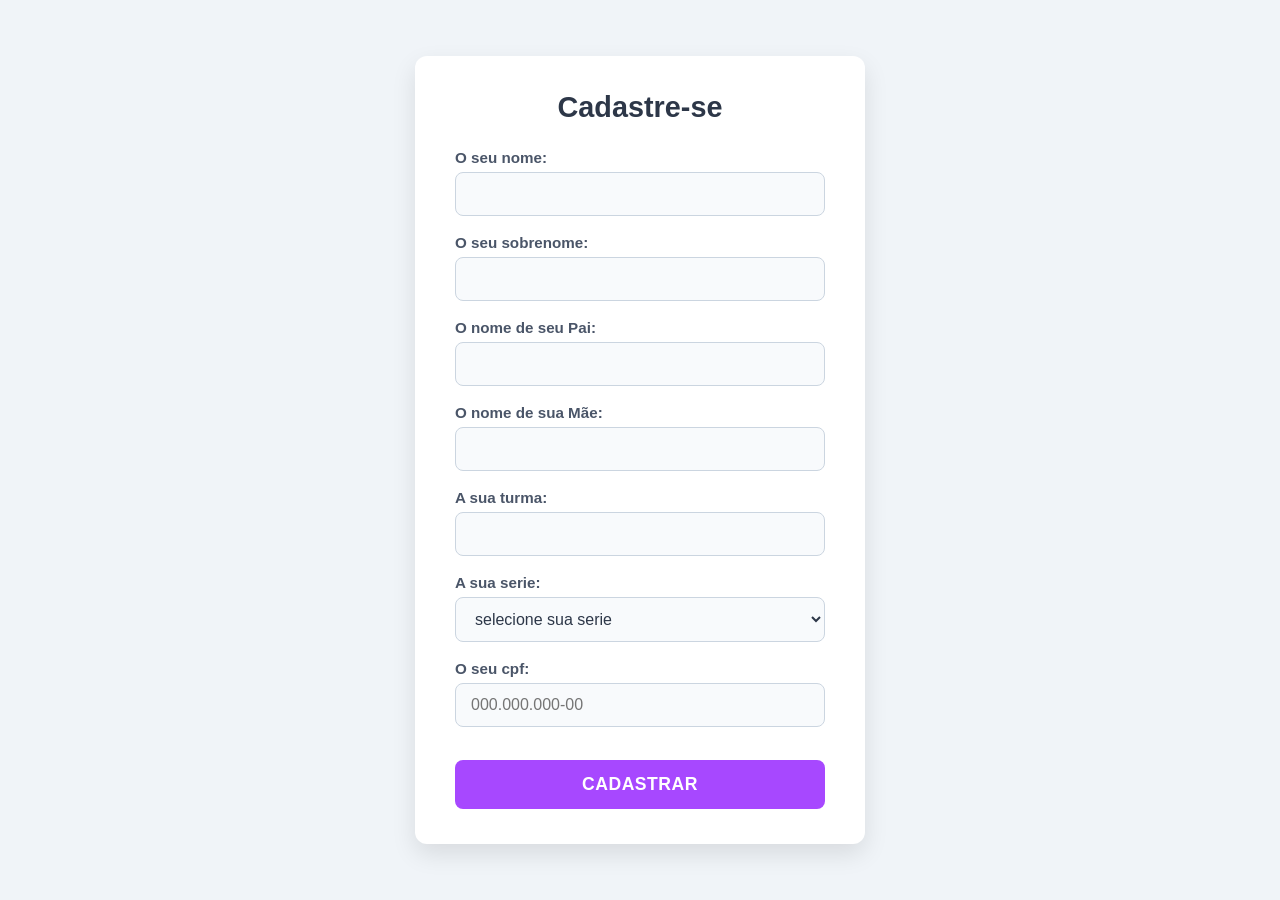
<file: atv do anderson/index.html>
<!DOCTYPE html>
<html lang="en">
<head>
    <meta charset="UTF-8">
    <meta name="viewport" content="width=device-width, initial-scale=1.0">
    <title>Document</title>

    <style>
        /* Reseta as margens e define o box-sizing */
        * {
            box-sizing: border-box;
            margin: 0;
            padding: 0;
        }

        /* Estilo do corpo da página (Fundo e centralização) */
        body {
            font-family: 'Segoe UI', Tahoma, Geneva, Verdana, sans-serif;
            background-color: #f0f4f8;
            display: flex;
            justify-content: center;
            align-items: center;
            min-height: 100vh; /* Ocupa 100% da altura da tela */
            padding: 20px;
        }

        /* Caixa principal do formulário */
        .container {
            background-color: #ffffff;
            padding: 35px 40px;
            border-radius: 12px;
            box-shadow: 0 10px 25px rgba(0, 0, 0, 0.1);
            width: 100%;
            max-width: 450px;
        }

        /* Título */
        .container h2 {
            text-align: center;
            color: #2d3748;
            margin-bottom: 25px;
            font-size: 1.8rem;
        }

        /* Div que engloba a label e o input */
        .campo {
            display: flex;
            flex-direction: column;
            margin-bottom: 18px;
        }

        /* Estilo dos textos descritivos */
        .campo label {
            font-weight: 600;
            margin-bottom: 6px;
            color: #4a5568;
            font-size: 0.95rem;
        }

        /* Estilo das caixas de texto e seleção */
        .campo input,
        .campo select {
            padding: 12px 15px;
            border: 1px solid #cbd5e0;
            border-radius: 8px;
            font-size: 1rem;
            color: #2d3748;
            background-color: #f8fafc;
            transition: all 0.3s ease;
        }

        /* Efeito ao clicar nas caixas de texto */
        .campo input:focus,
        .campo select:focus {
            outline: none;
            border-color: #8742e1;
            background-color: #ffffff;
            box-shadow: 0 0 0 3px rgba(66, 153, 225, 0.2);
        }

        /* Oculta as setinhas chatas do input tipo "number" do CPF */
        input[type=number]::-webkit-inner-spin-button, 
        input[type=number]::-webkit-outer-spin-button { 
            -webkit-appearance: none; 
            margin: 0; 
        }
        input[type=number] {
            -moz-appearance: textfield; /* Para Firefox */
        }

        /* Botão de cadastro */
        button[type="submit"] {
            width: 100%;
            padding: 14px;
            background-color:  #a748ff;
            color: #ffffff;
            border: none;
            border-radius: 8px;
            font-size: 1.1rem;
            font-weight: bold;
            text-transform: uppercase;
            letter-spacing: 0.5px;
            cursor: pointer;
            margin-top: 15px;
            transition: background-color 0.3s ease, transform 0.1s ease;
        }

        /* Efeito ao passar o mouse no botão */
        button[type="submit"]:hover {
            background-color: #7e35c2;
        }

        /* Efeito ao clicar no botão */
        button[type="submit"]:active {
            transform: scale(0.98);
        }
    </style>
</head>
<body>

<div class="container">

        <h2>Cadastre-se</h2>
        
    <form action="salvar.php" method="POST">

        <div class="campo">
            <label for="nome">O seu nome:</label>
            <input type="text" id="nome" name="nome" required>
        </div>
        <div class="campo">
            <label for="sobrenome">O seu sobrenome:</label>
            <input type="text" id="sobrenome" name="sobrenome" required>
        </div>
        <div class="campo">
            <label for="nomepai">O nome de seu Pai:</label>
            <input type="text" id="nomepai" name="nomepai" required>
        </div>
        <div class="campo">
            <label for="nomemae">O nome de sua Mãe:</label>
            <input type="text" id="nomemae" name="nomemae" required>
        </div>
        <div class="campo">
            <label for="turma">A sua turma:</label>
            <input type="text" id="turma" name="turma" required>
        </div>
        <div class="campo">
            <label for="serie">A sua serie:</label>
            <select name="serie" id="serie" required>
                <option value="">selecione sua serie</option>
                <option>1º ano</option>
                <option>2º ano</option>
                <option>3º ano</option>

            </select>
        </div>
        <div class="campo">
            <label  for="cpf">O seu cpf:</label>
            <input  type="number" 
                    id="cpf" 
                    name="cpf"
                    placeholder="000.000.000-00" 
                    maxlength="11"
                    required>
        </div>

            <button type="submit">cadastrar</button>

        
    </form>

</div>

</body>
</html>
</file>
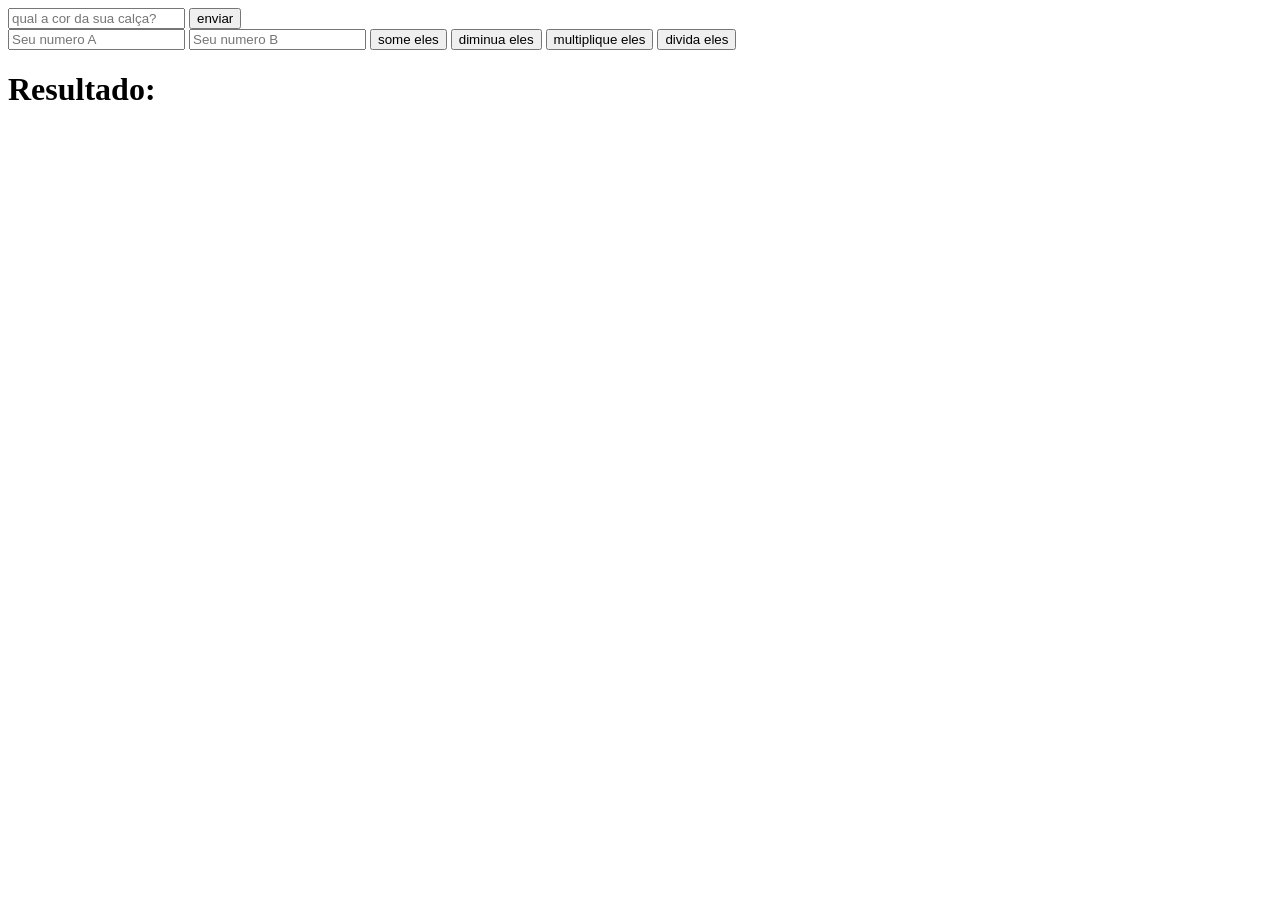
<file: Aula 07/index.html>
<!DOCTYPE html>
<html lang="en">
<head>
    <meta charset="UTF-8">
    <meta name="viewport" content="width=device-width, initial-scale=1.0">
    <title>aula 7</title>
</head>
<body>
    <script src="script.js"></script>
    <div>
        <div>
            <input type="text" placeholder="qual a cor da sua calça?" id="corzinha">
            <button onclick="exibirCor()">enviar</button>
        </div>
        <div>
            <input type="text" placeholder="Seu numero A" id="valorA">
            <input type="text" placeholder="Seu numero B" id="valorB">
            <button onclick="soma()">some eles</button>
            <button onclick="subi()">diminua eles</button>
            <button onclick="multi()">multiplique eles</button>
            <button onclick="divi()">divida eles</button>
        </div>
        <h1>Resultado: <span id="resultado"></span></h1>
    </div>
</body>
</html>
</file>
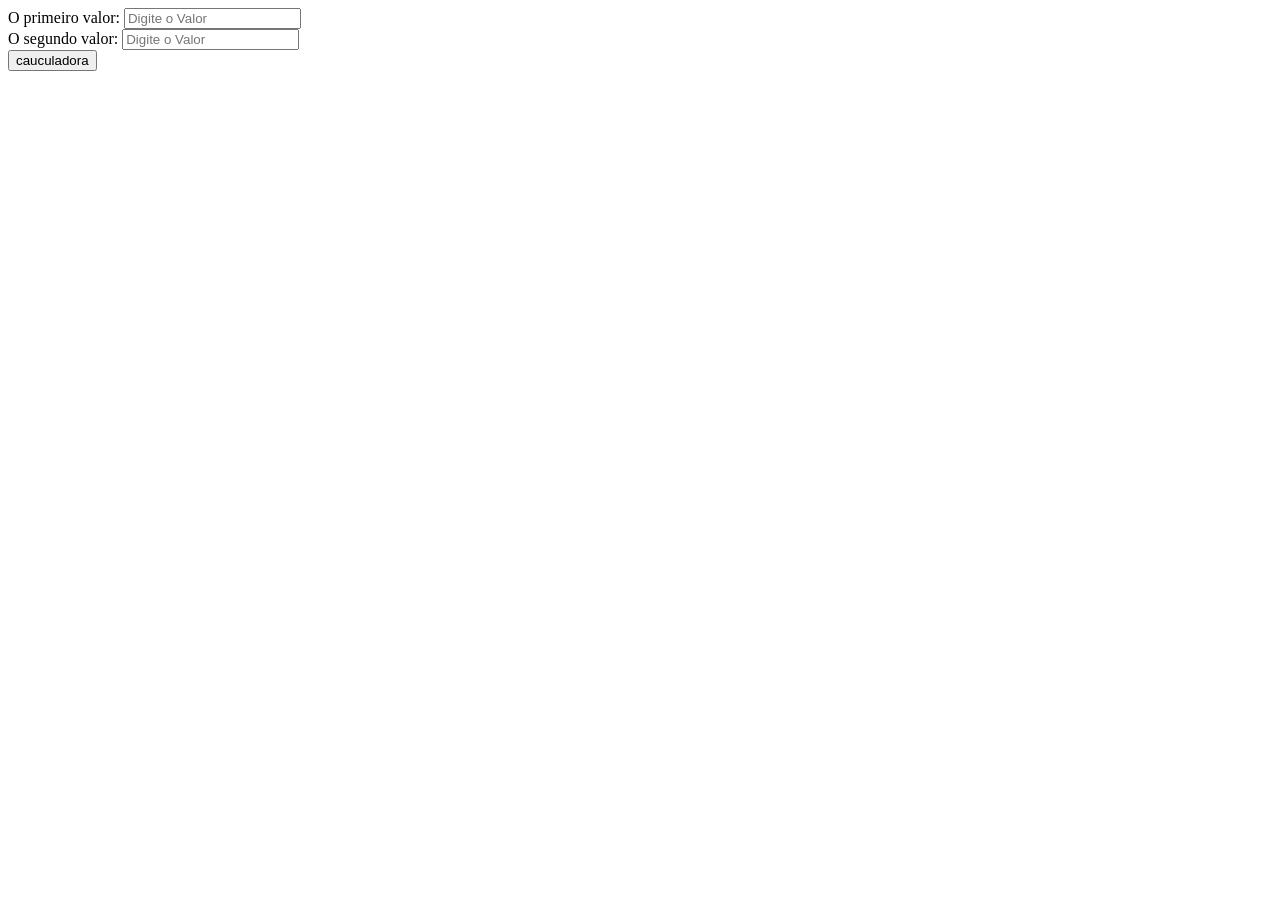
<file: Aula 08/index.html>
<!DOCTYPE html>
<html lang="en">
<head>
    <meta charset="UTF-8">
    <meta name="viewport" content="width=device-width, initial-scale=1.0">
    <title>Document</title>
</head>
<body>
    <form id="cauculando">
        <label for="valora">O primeiro valor:</label>
        <input type="text" id="valora" placeholder="Digite o Valor">
    <br>
        <label for="valorb">O segundo valor:</label>
        <input type="text" id="valorb" placeholder="Digite o Valor">
    <br>
        <input type="submit" value="cauculadora">
    </form>
    <p id="cauculo"></p>

    <script src="script.js"></script>
</body>
</html>
</file>
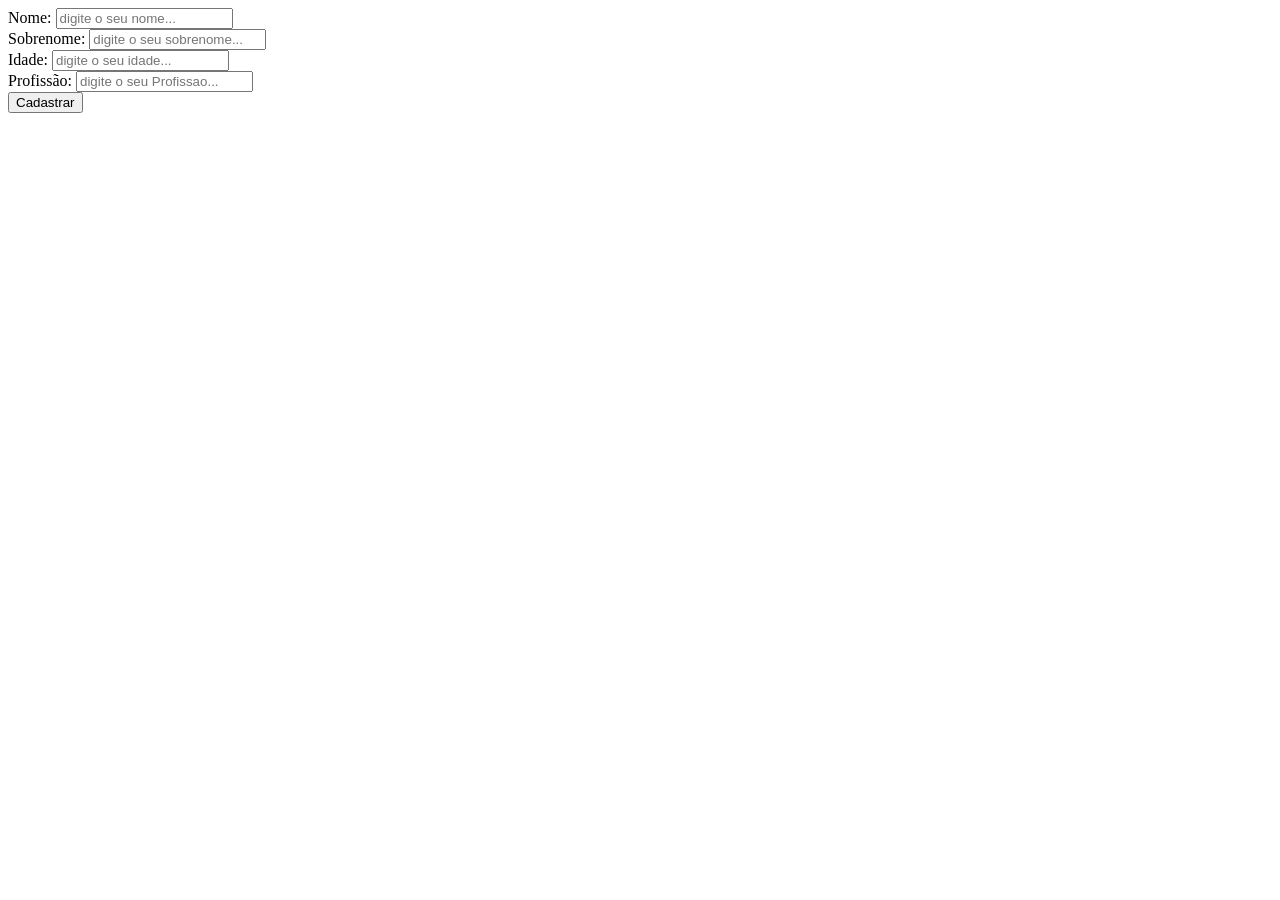
<file: Aula 07/atividade/index.html>
<!DOCTYPE html>
<html lang="en">
<head>
    <meta charset="UTF-8">
    <meta name="viewport" content="width=device-width, initial-scale=1.0">
    <title>Document</title>
</head>
<body>
    <form id="formulario">
        <label for="nome">Nome:</label>
        <input type="text" id="nome" name="nome" placeholder="digite o seu nome...">
        <br>
        <label for="sobrenome">Sobrenome:</label>
        <input type="text" id="sobrenome" name="sobrenome" placeholder="digite o seu sobrenome...">
        <br>
        <label for="idade">Idade:</label>
        <input type="text" id="idade" name="idade" placeholder="digite o seu idade...">
        <br>
        <label for="profissao">Profissão:</label>
        <input type="text" id="profissao" name="profissao" placeholder="digite o seu Profissao...">
        <br>
        <input type="submit" value="Cadastrar">
    </form>
    <p id="resposta"></p>
    <script src="script.js"></script>
</body>
</html>
</file>
